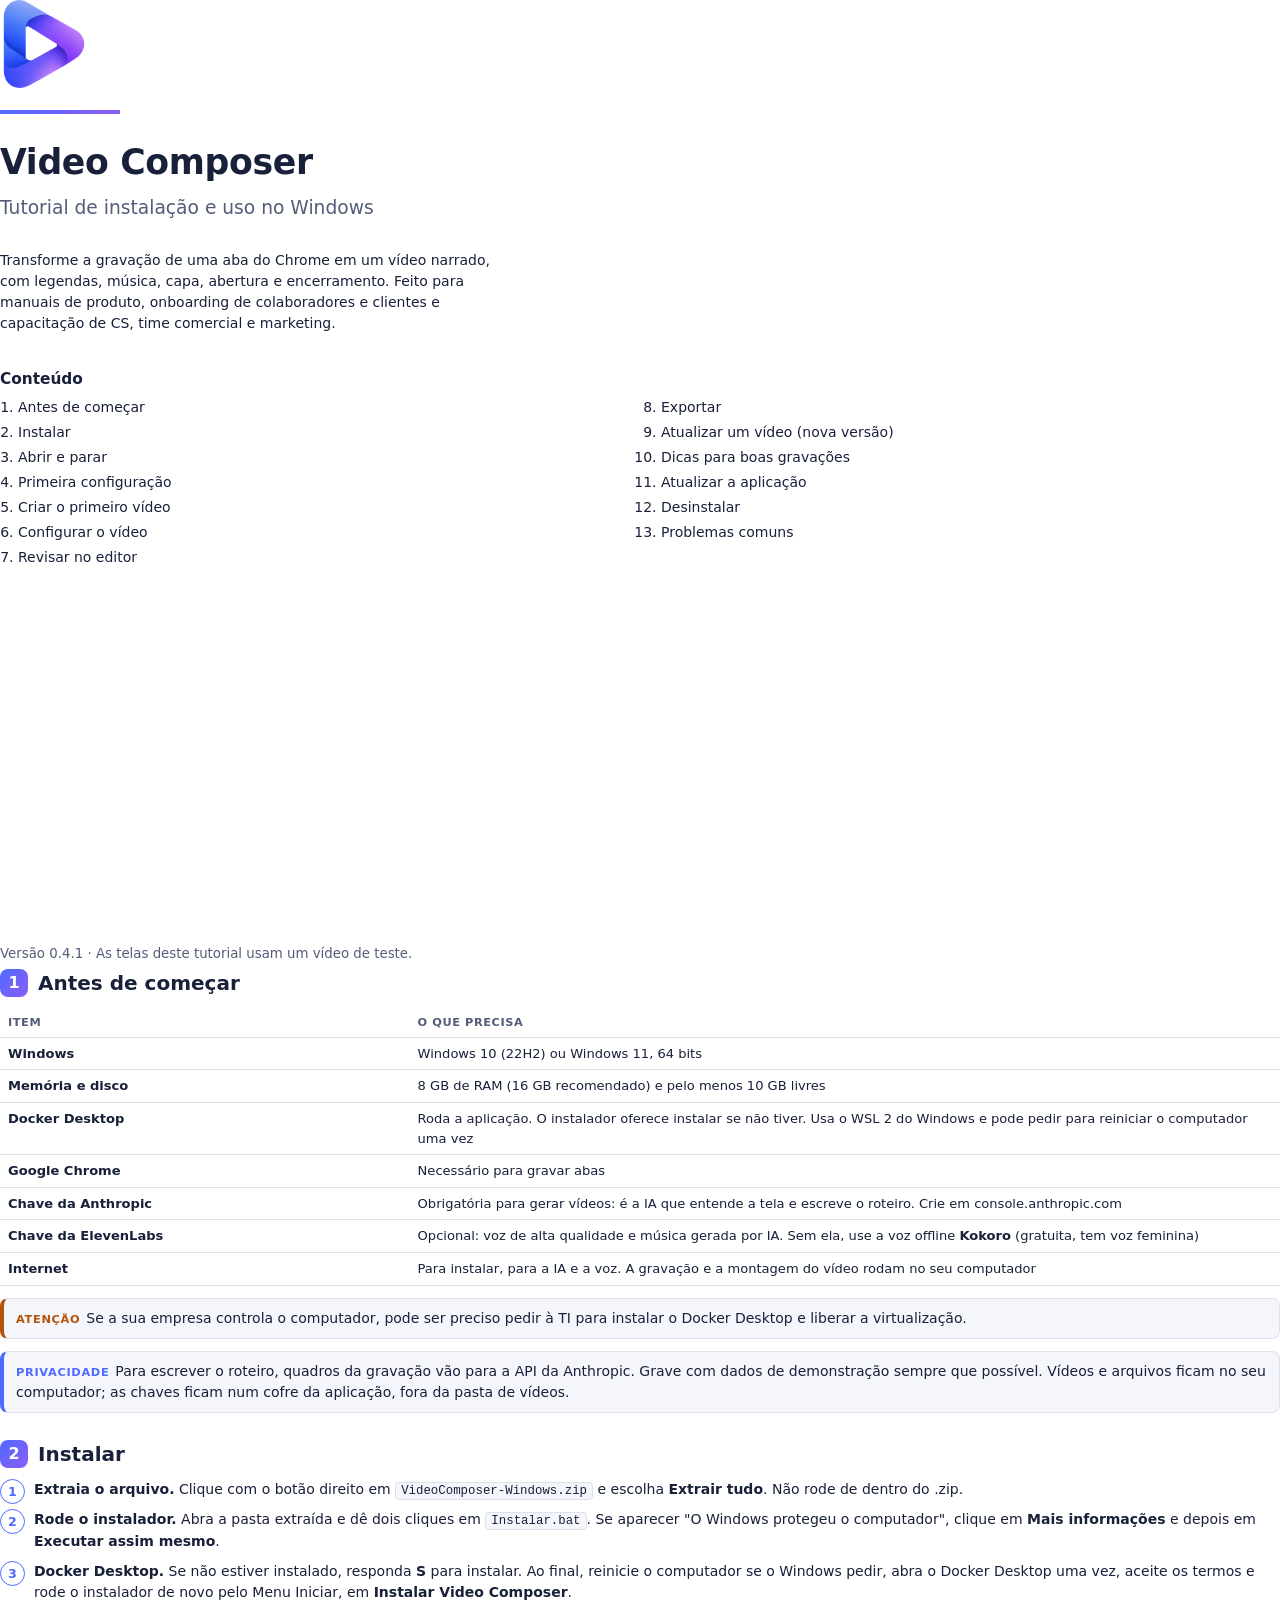
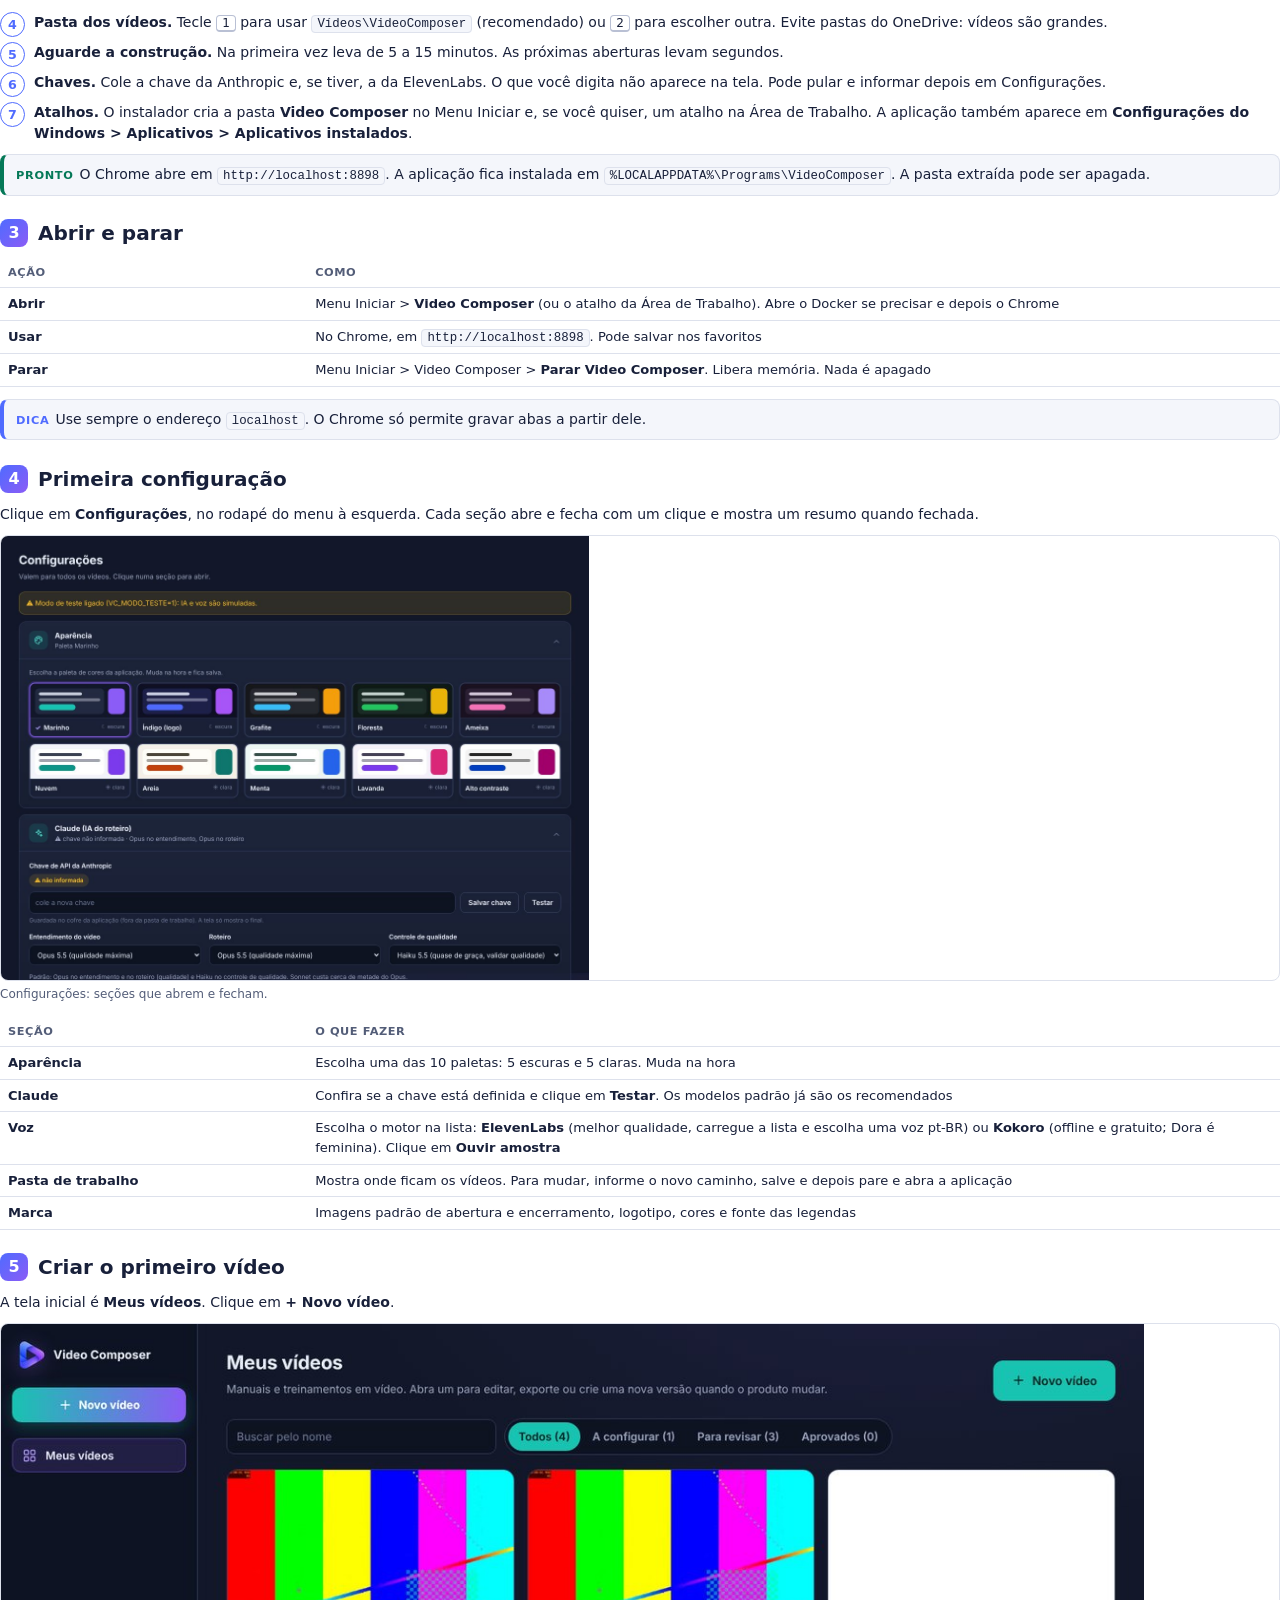
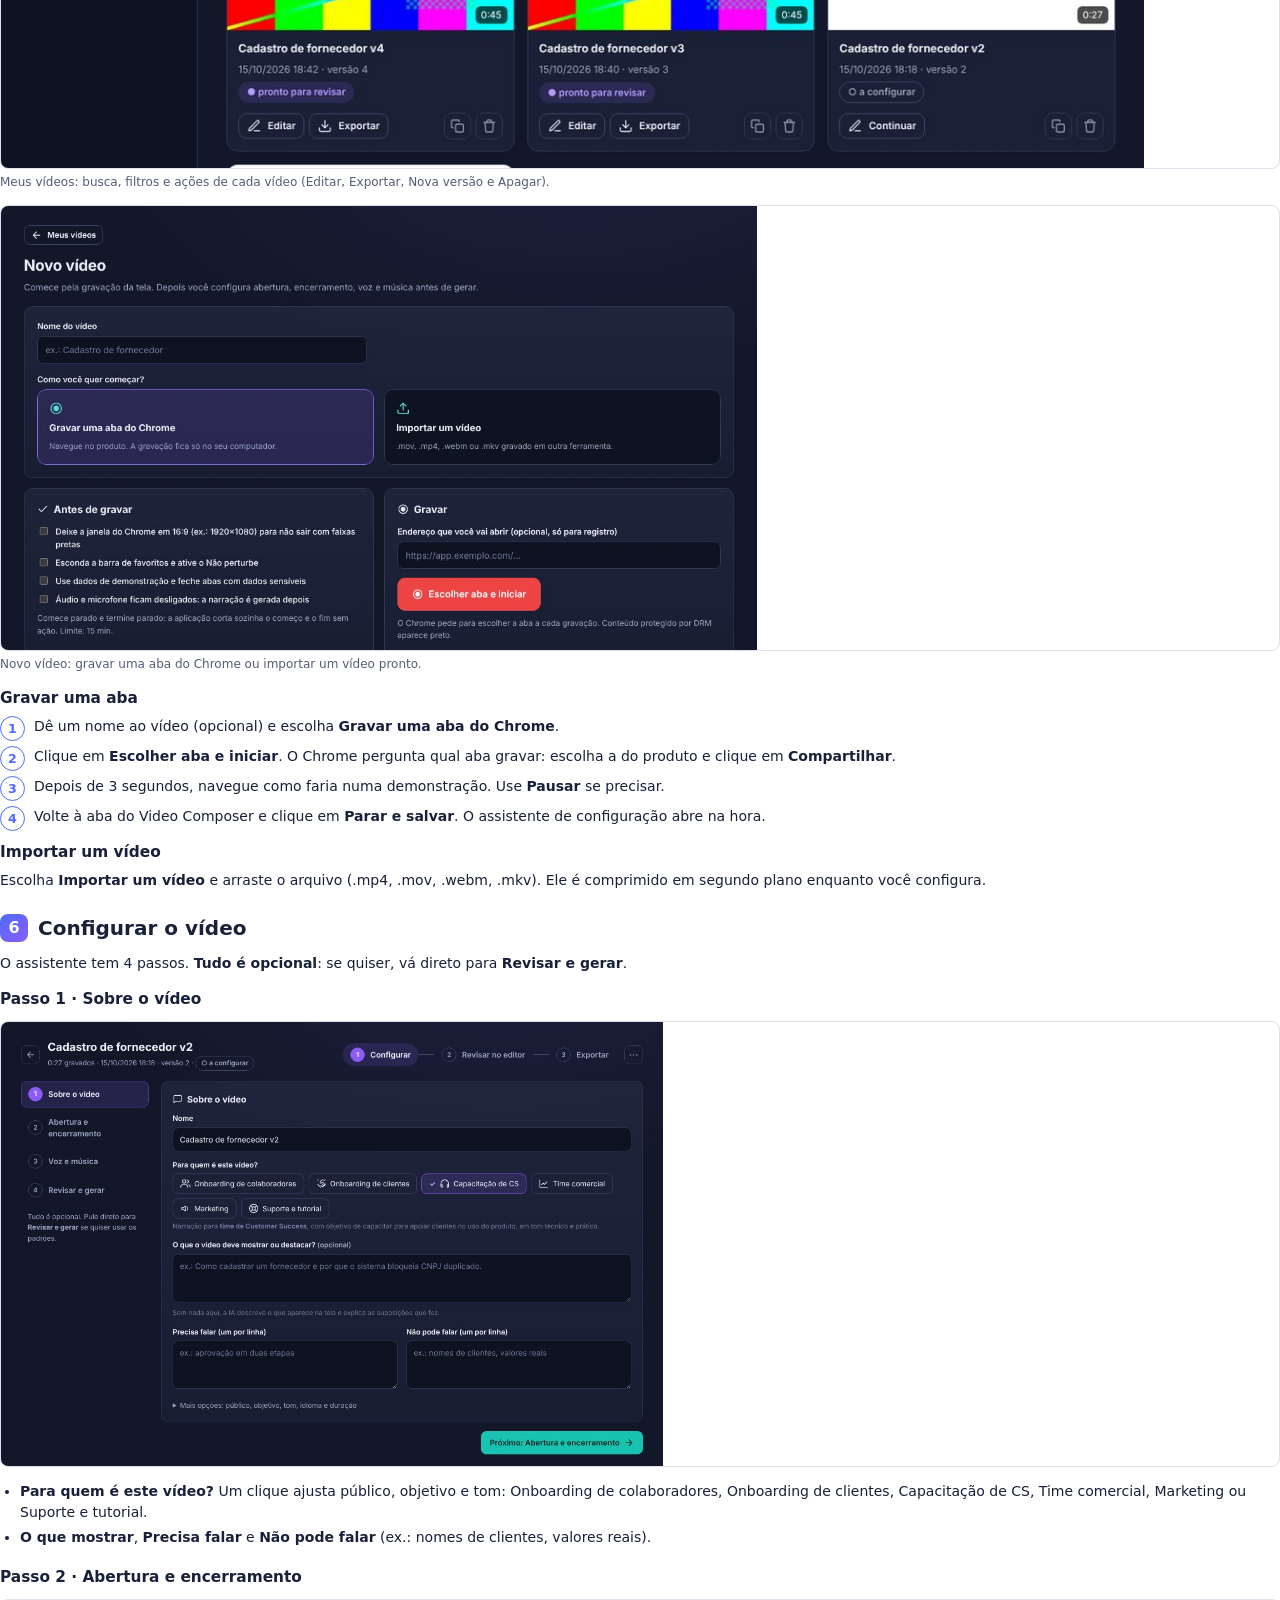
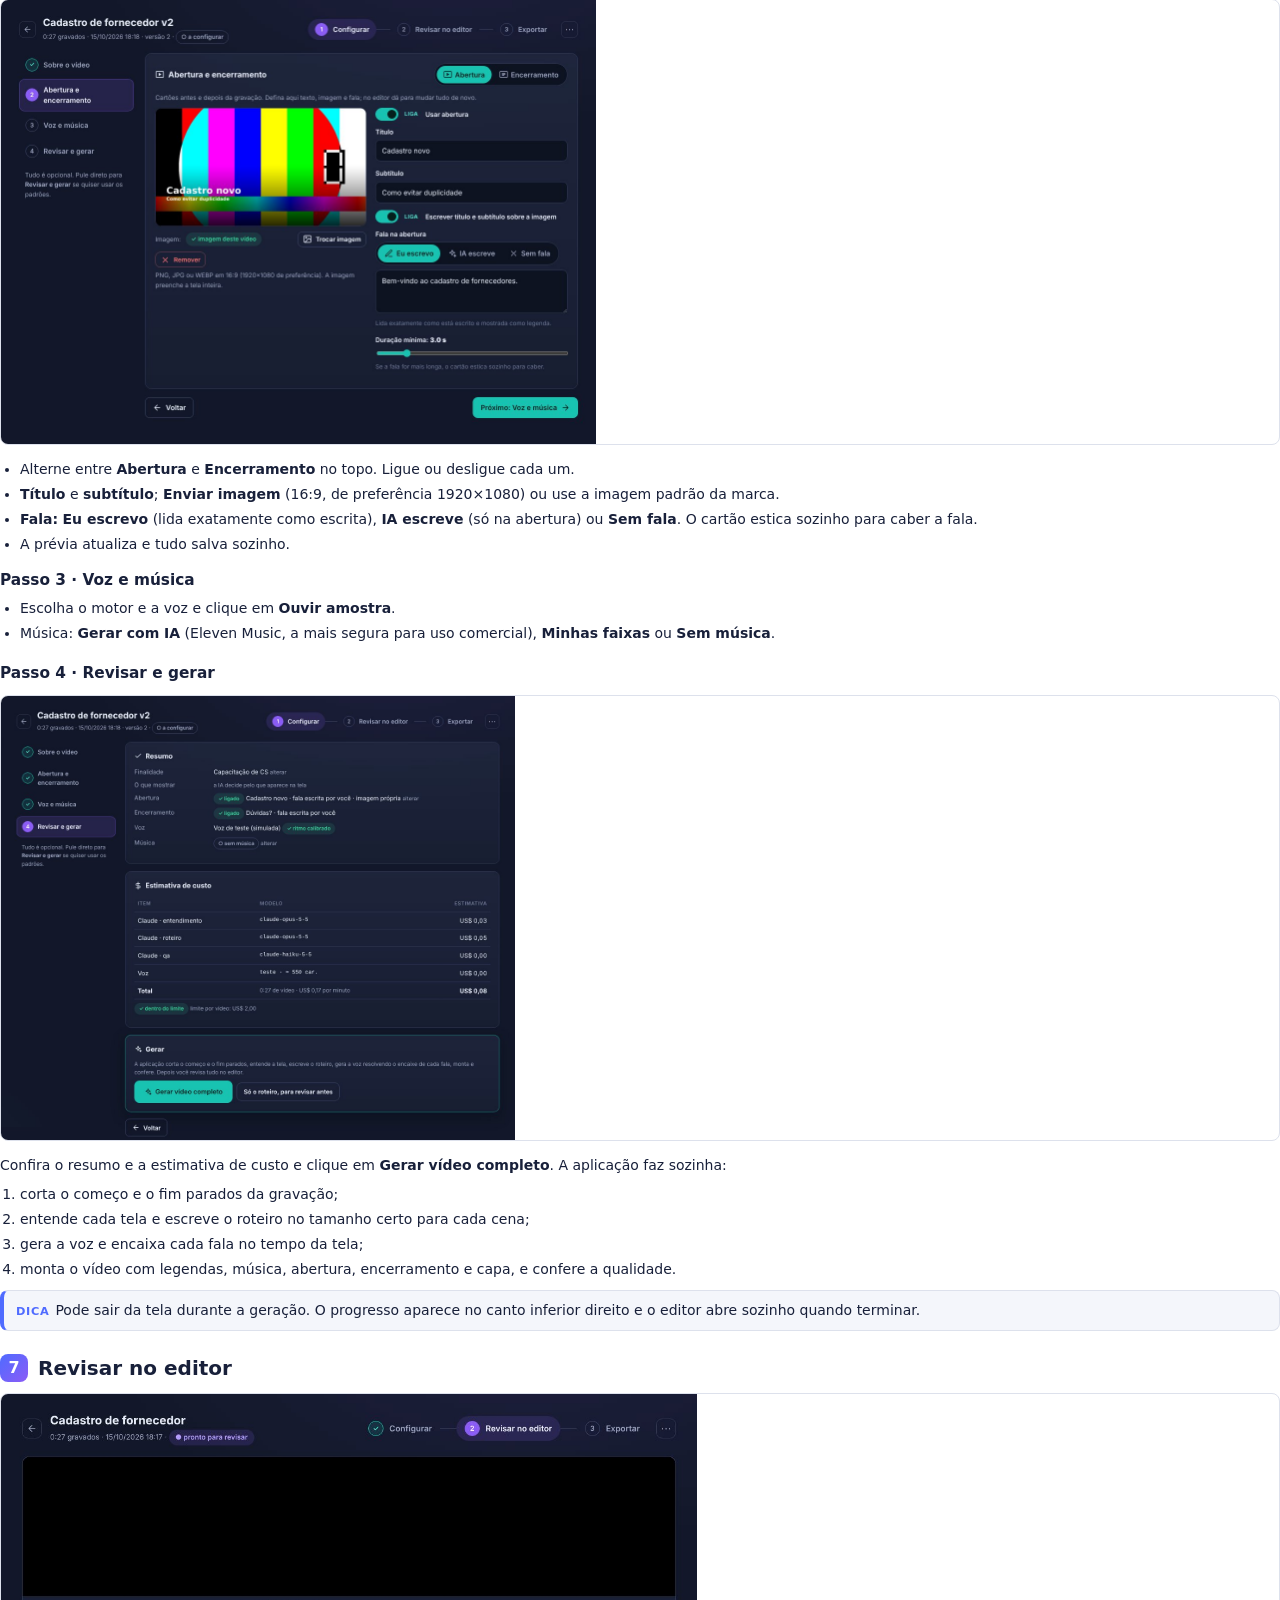
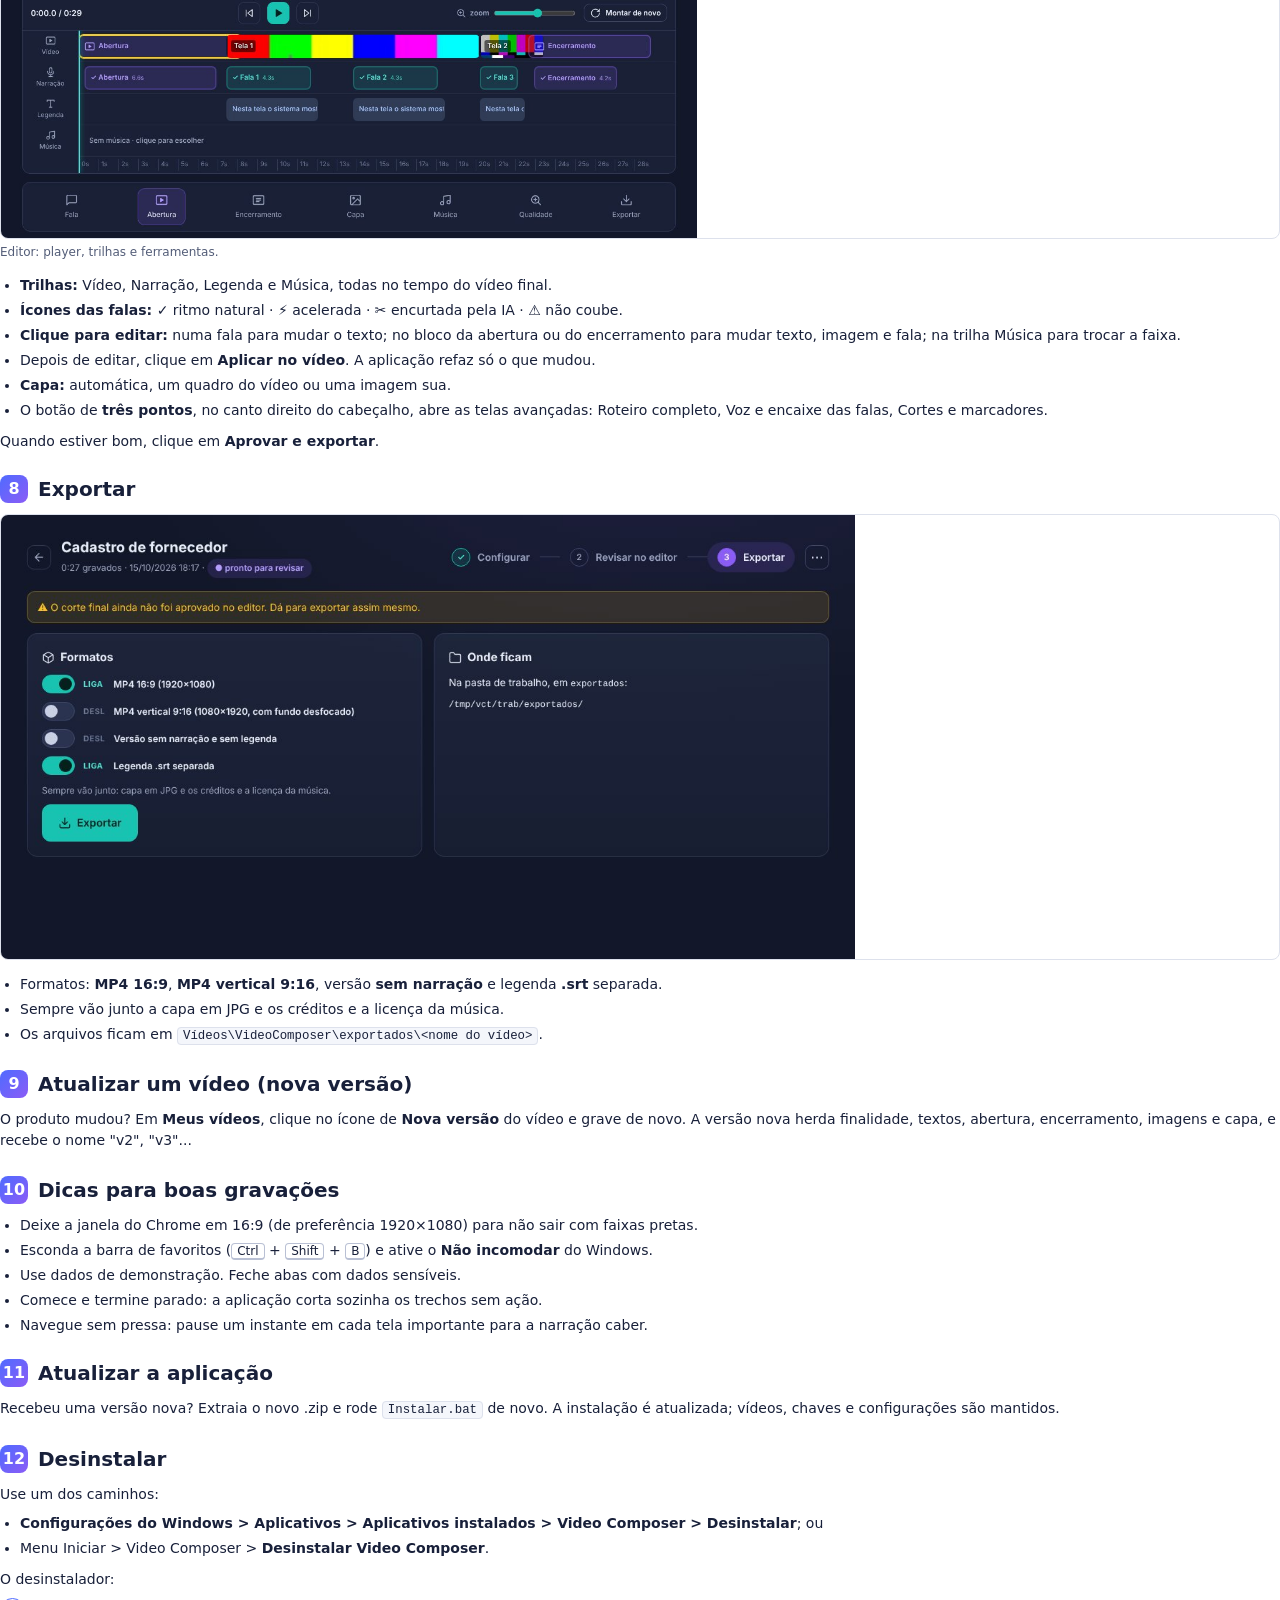
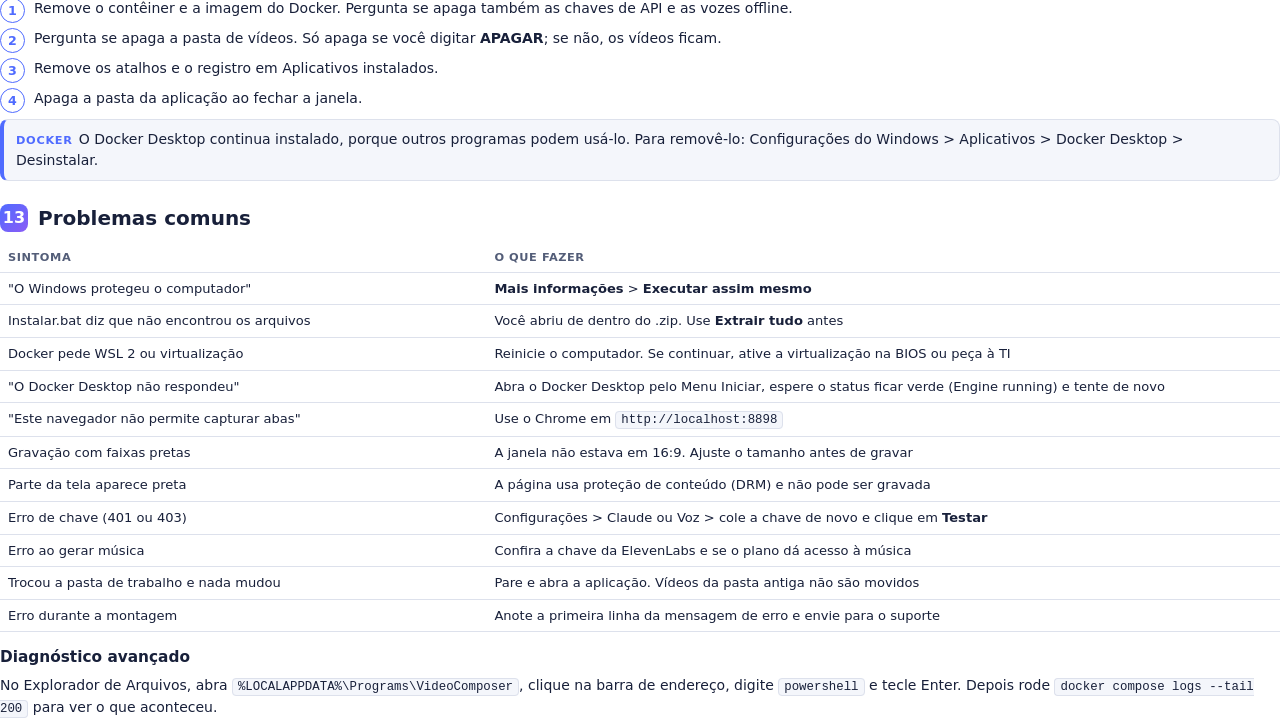
<file: docs/tutorial/tutorial.html>
<!doctype html>
<html lang="pt-BR">
<head>
<meta charset="utf-8">
<title>Video Composer · Tutorial de uso (Windows)</title>
<style>
  @page { size: A4; margin: 16mm 15mm 18mm; }
  :root { --tinta: #18203a; --suave: #535d78; --linha: #dde1ec; --acento: #4f6bff; --acento2: #8b5cf6; --fundo: #f4f6fb; --ok: #047857; --aviso: #b45309; }
  * { box-sizing: border-box; }
  body { font: 10.5pt/1.5 "Inter", "Segoe UI", system-ui, sans-serif; color: var(--tinta); margin: 0; }
  h1 { font-size: 26pt; margin: 0 0 6px; letter-spacing: -.01em; }
  h2 { font-size: 15pt; margin: 0 0 10px; padding-top: 4px; display: flex; align-items: center; gap: 10px; break-after: avoid; }
  h2 .n { width: 28px; height: 28px; border-radius: 8px; background: linear-gradient(135deg, var(--acento), var(--acento2)); color: #fff; display: inline-grid; place-items: center; font-size: 12pt; flex: none; }
  h3 { font-size: 11.5pt; margin: 14px 0 6px; break-after: avoid; }
  p { margin: 0 0 8px; }
  ul, ol { margin: 0 0 10px; padding-left: 20px; }
  li { margin-bottom: 4px; }
  section { margin-top: 18px; }
  section.nova { break-before: page; margin-top: 0; }
  .capa { height: 255mm; display: flex; flex-direction: column; justify-content: center; }
  .capa img { width: 88px; margin-bottom: 22px; }
  .capa .sub { font-size: 14pt; color: var(--suave); margin-bottom: 28px; }
  .capa .faixa { border-top: 4px solid; border-image: linear-gradient(90deg, var(--acento), var(--acento2)) 1; width: 120px; margin-bottom: 22px; }
  .capa .meta { color: var(--suave); font-size: 10pt; margin-top: auto; }
  .indice { columns: 2; column-gap: 24px; padding-left: 18px; }
  .indice li { break-inside: avoid; }
  figure { margin: 10px 0 14px; break-inside: avoid; }
  figure img { width: 100%; max-height: 118mm; object-fit: contain; object-position: left top; border: 1px solid var(--linha); border-radius: 8px; display: block; }
  figure.meia img { width: 62%; }
  figcaption { font-size: 9pt; color: var(--suave); margin-top: 4px; }
  .caixa { border: 1px solid var(--linha); border-left-width: 4px; border-radius: 8px; padding: 9px 12px; margin: 10px 0 12px; background: var(--fundo); break-inside: avoid; }
  .caixa b.rot { display: inline-block; font-size: 8.5pt; letter-spacing: .06em; text-transform: uppercase; margin-right: 6px; }
  .dica { border-left-color: var(--acento); } .dica b.rot { color: var(--acento); }
  .atencao { border-left-color: var(--aviso); } .atencao b.rot { color: var(--aviso); }
  .ok { border-left-color: var(--ok); } .ok b.rot { color: var(--ok); }
  table { width: 100%; border-collapse: collapse; margin: 6px 0 12px; font-size: 9.8pt; break-inside: avoid; }
  th, td { text-align: left; padding: 6px 8px; border-bottom: 1px solid var(--linha); vertical-align: top; }
  th { font-size: 8.5pt; text-transform: uppercase; letter-spacing: .05em; color: var(--suave); }
  code, .mono { font-family: Consolas, "Cascadia Mono", ui-monospace, monospace; font-size: 9.3pt; background: var(--fundo); padding: 1px 5px; border-radius: 4px; border: 1px solid var(--linha); }
  .passos { counter-reset: p; list-style: none; padding: 0; }
  .passos > li { counter-increment: p; position: relative; padding-left: 34px; margin-bottom: 9px; break-inside: avoid; }
  .passos > li::before { content: counter(p); position: absolute; left: 0; top: 0; width: 23px; height: 23px; border-radius: 50%; border: 1.5px solid var(--acento); color: var(--acento); font-weight: 700; font-size: 9.5pt; display: grid; place-items: center; }
  .duas { display: grid; grid-template-columns: 1fr 1fr; gap: 14px; }
  .tecla { font-family: inherit; font-size: 9pt; border: 1px solid #b9c0d4; border-bottom-width: 2px; border-radius: 4px; padding: 0 5px; background: #fff; }
</style>
</head>
<body>

<div class="capa">
  <img src="img/logo.png" alt="Logotipo do Video Composer">
  <div class="faixa"></div>
  <h1>Video Composer</h1>
  <div class="sub">Tutorial de instalação e uso no Windows</div>
  <p style="max-width:135mm">Transforme a gravação de uma aba do Chrome em um vídeo narrado, com legendas, música, capa, abertura e encerramento. Feito para manuais de produto, onboarding de colaboradores e clientes e capacitação de CS, time comercial e marketing.</p>
  <h3 style="margin-top:26px">Conteúdo</h3>
  <ol class="indice">
    <li>Antes de começar</li>
    <li>Instalar</li>
    <li>Abrir e parar</li>
    <li>Primeira configuração</li>
    <li>Criar o primeiro vídeo</li>
    <li>Configurar o vídeo</li>
    <li>Revisar no editor</li>
    <li>Exportar</li>
    <li>Atualizar um vídeo (nova versão)</li>
    <li>Dicas para boas gravações</li>
    <li>Atualizar a aplicação</li>
    <li>Desinstalar</li>
    <li>Problemas comuns</li>
  </ol>
  <div class="meta">Versão 0.4.1 · As telas deste tutorial usam um vídeo de teste.</div>
</div>

<section class="nova">
  <h2><span class="n">1</span>Antes de começar</h2>
  <table>
    <tr><th style="width:32%">Item</th><th>O que precisa</th></tr>
    <tr><td><b>Windows</b></td><td>Windows 10 (22H2) ou Windows 11, 64 bits</td></tr>
    <tr><td><b>Memória e disco</b></td><td>8 GB de RAM (16 GB recomendado) e pelo menos 10 GB livres</td></tr>
    <tr><td><b>Docker Desktop</b></td><td>Roda a aplicação. O instalador oferece instalar se não tiver. Usa o WSL 2 do Windows e pode pedir para reiniciar o computador uma vez</td></tr>
    <tr><td><b>Google Chrome</b></td><td>Necessário para gravar abas</td></tr>
    <tr><td><b>Chave da Anthropic</b></td><td>Obrigatória para gerar vídeos: é a IA que entende a tela e escreve o roteiro. Crie em console.anthropic.com</td></tr>
    <tr><td><b>Chave da ElevenLabs</b></td><td>Opcional: voz de alta qualidade e música gerada por IA. Sem ela, use a voz offline <b>Kokoro</b> (gratuita, tem voz feminina)</td></tr>
    <tr><td><b>Internet</b></td><td>Para instalar, para a IA e a voz. A gravação e a montagem do vídeo rodam no seu computador</td></tr>
  </table>
  <div class="caixa atencao"><b class="rot">Atenção</b>Se a sua empresa controla o computador, pode ser preciso pedir à TI para instalar o Docker Desktop e liberar a virtualização.</div>
  <div class="caixa dica"><b class="rot">Privacidade</b>Para escrever o roteiro, quadros da gravação vão para a API da Anthropic. Grave com dados de demonstração sempre que possível. Vídeos e arquivos ficam no seu computador; as chaves ficam num cofre da aplicação, fora da pasta de vídeos.</div>

  <h2 style="margin-top:22px"><span class="n">2</span>Instalar</h2>
  <ol class="passos">
    <li><b>Extraia o arquivo.</b> Clique com o botão direito em <span class="mono">VideoComposer-Windows.zip</span> e escolha <b>Extrair tudo</b>. Não rode de dentro do .zip.</li>
    <li><b>Rode o instalador.</b> Abra a pasta extraída e dê dois cliques em <span class="mono">Instalar.bat</span>. Se aparecer "O Windows protegeu o computador", clique em <b>Mais informações</b> e depois em <b>Executar assim mesmo</b>.</li>
    <li><b>Docker Desktop.</b> Se não estiver instalado, responda <b>S</b> para instalar. Ao final, reinicie o computador se o Windows pedir, abra o Docker Desktop uma vez, aceite os termos e rode o instalador de novo pelo Menu Iniciar, em <b>Instalar Video Composer</b>.</li>
    <li><b>Pasta dos vídeos.</b> Tecle <span class="tecla">1</span> para usar <span class="mono">Vídeos\VideoComposer</span> (recomendado) ou <span class="tecla">2</span> para escolher outra. Evite pastas do OneDrive: vídeos são grandes.</li>
    <li><b>Aguarde a construção.</b> Na primeira vez leva de 5 a 15 minutos. As próximas aberturas levam segundos.</li>
    <li><b>Chaves.</b> Cole a chave da Anthropic e, se tiver, a da ElevenLabs. O que você digita não aparece na tela. Pode pular e informar depois em Configurações.</li>
    <li><b>Atalhos.</b> O instalador cria a pasta <b>Video Composer</b> no Menu Iniciar e, se você quiser, um atalho na Área de Trabalho. A aplicação também aparece em <b>Configurações do Windows &gt; Aplicativos &gt; Aplicativos instalados</b>.</li>
  </ol>
  <div class="caixa ok"><b class="rot">Pronto</b>O Chrome abre em <span class="mono">http://localhost:8898</span>. A aplicação fica instalada em <span class="mono">%LOCALAPPDATA%\Programs\VideoComposer</span>. A pasta extraída pode ser apagada.</div>
</section>

<section>
  <h2><span class="n">3</span>Abrir e parar</h2>
  <table>
    <tr><th style="width:24%">Ação</th><th>Como</th></tr>
    <tr><td><b>Abrir</b></td><td>Menu Iniciar &gt; <b>Video Composer</b> (ou o atalho da Área de Trabalho). Abre o Docker se precisar e depois o Chrome</td></tr>
    <tr><td><b>Usar</b></td><td>No Chrome, em <span class="mono">http://localhost:8898</span>. Pode salvar nos favoritos</td></tr>
    <tr><td><b>Parar</b></td><td>Menu Iniciar &gt; Video Composer &gt; <b>Parar Video Composer</b>. Libera memória. Nada é apagado</td></tr>
  </table>
  <div class="caixa dica"><b class="rot">Dica</b>Use sempre o endereço <span class="mono">localhost</span>. O Chrome só permite gravar abas a partir dele.</div>

  <h2 style="margin-top:20px"><span class="n">4</span>Primeira configuração</h2>
  <p>Clique em <b>Configurações</b>, no rodapé do menu à esquerda. Cada seção abre e fecha com um clique e mostra um resumo quando fechada.</p>
  <figure><img src="img/10b_config_abertas.jpg" alt="Tela de Configurações com seções Aparência, Claude e Voz abertas"><figcaption>Configurações: seções que abrem e fecham.</figcaption></figure>
  <table>
    <tr><th style="width:24%">Seção</th><th>O que fazer</th></tr>
    <tr><td><b>Aparência</b></td><td>Escolha uma das 10 paletas: 5 escuras e 5 claras. Muda na hora</td></tr>
    <tr><td><b>Claude</b></td><td>Confira se a chave está definida e clique em <b>Testar</b>. Os modelos padrão já são os recomendados</td></tr>
    <tr><td><b>Voz</b></td><td>Escolha o motor na lista: <b>ElevenLabs</b> (melhor qualidade, carregue a lista e escolha uma voz pt-BR) ou <b>Kokoro</b> (offline e gratuito; Dora é feminina). Clique em <b>Ouvir amostra</b></td></tr>
    <tr><td><b>Pasta de trabalho</b></td><td>Mostra onde ficam os vídeos. Para mudar, informe o novo caminho, salve e depois pare e abra a aplicação</td></tr>
    <tr><td><b>Marca</b></td><td>Imagens padrão de abertura e encerramento, logotipo, cores e fonte das legendas</td></tr>
  </table>
</section>

<section>
  <h2><span class="n">5</span>Criar o primeiro vídeo</h2>
  <p>A tela inicial é <b>Meus vídeos</b>. Clique em <b>+ Novo vídeo</b>.</p>
  <figure><img src="img/01_videos.jpg" alt="Tela Meus vídeos com busca, filtros e cartões de vídeo"><figcaption>Meus vídeos: busca, filtros e ações de cada vídeo (Editar, Exportar, Nova versão e Apagar).</figcaption></figure>
  <figure><img src="img/02_novo.jpg" alt="Tela Novo vídeo com as opções Gravar e Importar"><figcaption>Novo vídeo: gravar uma aba do Chrome ou importar um vídeo pronto.</figcaption></figure>
  <h3>Gravar uma aba</h3>
  <ol class="passos">
    <li>Dê um nome ao vídeo (opcional) e escolha <b>Gravar uma aba do Chrome</b>.</li>
    <li>Clique em <b>Escolher aba e iniciar</b>. O Chrome pergunta qual aba gravar: escolha a do produto e clique em <b>Compartilhar</b>.</li>
    <li>Depois de 3 segundos, navegue como faria numa demonstração. Use <b>Pausar</b> se precisar.</li>
    <li>Volte à aba do Video Composer e clique em <b>Parar e salvar</b>. O assistente de configuração abre na hora.</li>
  </ol>
  <h3>Importar um vídeo</h3>
  <p>Escolha <b>Importar um vídeo</b> e arraste o arquivo (.mp4, .mov, .webm, .mkv). Ele é comprimido em segundo plano enquanto você configura.</p>
</section>

<section>
  <h2><span class="n">6</span>Configurar o vídeo</h2>
  <p>O assistente tem 4 passos. <b>Tudo é opcional</b>: se quiser, vá direto para <b>Revisar e gerar</b>.</p>
  <h3>Passo 1 · Sobre o vídeo</h3>
  <figure><img src="img/03_0_sobre.jpg" alt="Passo Sobre o vídeo com finalidades e campos de briefing"></figure>
  <ul>
    <li><b>Para quem é este vídeo?</b> Um clique ajusta público, objetivo e tom: Onboarding de colaboradores, Onboarding de clientes, Capacitação de CS, Time comercial, Marketing ou Suporte e tutorial.</li>
    <li><b>O que mostrar</b>, <b>Precisa falar</b> e <b>Não pode falar</b> (ex.: nomes de clientes, valores reais).</li>
  </ul>
</section>

<section>
  <h3 style="margin-top:0">Passo 2 · Abertura e encerramento</h3>
  <figure><img src="img/03_1_cartoes.jpg" alt="Editor de abertura com prévia, imagem, título, subtítulo e fala"></figure>
  <ul>
    <li>Alterne entre <b>Abertura</b> e <b>Encerramento</b> no topo. Ligue ou desligue cada um.</li>
    <li><b>Título</b> e <b>subtítulo</b>; <b>Enviar imagem</b> (16:9, de preferência 1920×1080) ou use a imagem padrão da marca.</li>
    <li><b>Fala:</b> <b>Eu escrevo</b> (lida exatamente como escrita), <b>IA escreve</b> (só na abertura) ou <b>Sem fala</b>. O cartão estica sozinho para caber a fala.</li>
    <li>A prévia atualiza e tudo salva sozinho.</li>
  </ul>
  <h3>Passo 3 · Voz e música</h3>
  <ul>
    <li>Escolha o motor e a voz e clique em <b>Ouvir amostra</b>.</li>
    <li>Música: <b>Gerar com IA</b> (Eleven Music, a mais segura para uso comercial), <b>Minhas faixas</b> ou <b>Sem música</b>.</li>
  </ul>
</section>

<section>
  <h3 style="margin-top:0">Passo 4 · Revisar e gerar</h3>
  <figure><img src="img/03_3_gerar.jpg" alt="Passo Revisar e gerar com resumo, estimativa de custo e botão Gerar vídeo completo"></figure>
  <p>Confira o resumo e a estimativa de custo e clique em <b>Gerar vídeo completo</b>. A aplicação faz sozinha:</p>
  <ol>
    <li>corta o começo e o fim parados da gravação;</li>
    <li>entende cada tela e escreve o roteiro no tamanho certo para cada cena;</li>
    <li>gera a voz e encaixa cada fala no tempo da tela;</li>
    <li>monta o vídeo com legendas, música, abertura, encerramento e capa, e confere a qualidade.</li>
  </ol>
  <div class="caixa dica"><b class="rot">Dica</b>Pode sair da tela durante a geração. O progresso aparece no canto inferior direito e o editor abre sozinho quando terminar.</div>
</section>

<section>
  <h2><span class="n">7</span>Revisar no editor</h2>
  <figure><img src="img/editor_topo.jpg" alt="Editor com player, trilhas de vídeo, narração, legenda e música e barra de ferramentas"><figcaption>Editor: player, trilhas e ferramentas.</figcaption></figure>
  <ul>
    <li><b>Trilhas:</b> Vídeo, Narração, Legenda e Música, todas no tempo do vídeo final.</li>
    <li><b>Ícones das falas:</b> ✓ ritmo natural · ⚡ acelerada · ✂ encurtada pela IA · ⚠ não coube.</li>
    <li><b>Clique para editar:</b> numa fala para mudar o texto; no bloco da abertura ou do encerramento para mudar texto, imagem e fala; na trilha Música para trocar a faixa.</li>
    <li>Depois de editar, clique em <b>Aplicar no vídeo</b>. A aplicação refaz só o que mudou.</li>
    <li><b>Capa:</b> automática, um quadro do vídeo ou uma imagem sua.</li>
    <li>O botão de <b>três pontos</b>, no canto direito do cabeçalho, abre as telas avançadas: Roteiro completo, Voz e encaixe das falas, Cortes e marcadores.</li>
  </ul>
  <p>Quando estiver bom, clique em <b>Aprovar e exportar</b>.</p>
</section>

<section>
  <h2><span class="n">8</span>Exportar</h2>
  <figure><img src="img/06_exportar.jpg" alt="Tela de exportação com formatos e local dos arquivos"></figure>
  <ul>
    <li>Formatos: <b>MP4 16:9</b>, <b>MP4 vertical 9:16</b>, versão <b>sem narração</b> e legenda <b>.srt</b> separada.</li>
    <li>Sempre vão junto a capa em JPG e os créditos e a licença da música.</li>
    <li>Os arquivos ficam em <span class="mono">Vídeos\VideoComposer\exportados\&lt;nome do vídeo&gt;</span>.</li>
  </ul>

  <h2 style="margin-top:20px"><span class="n">9</span>Atualizar um vídeo (nova versão)</h2>
  <p>O produto mudou? Em <b>Meus vídeos</b>, clique no ícone de <b>Nova versão</b> do vídeo e grave de novo. A versão nova herda finalidade, textos, abertura, encerramento, imagens e capa, e recebe o nome "v2", "v3"...</p>

  <h2 style="margin-top:20px"><span class="n">10</span>Dicas para boas gravações</h2>
  <ul>
    <li>Deixe a janela do Chrome em 16:9 (de preferência 1920×1080) para não sair com faixas pretas.</li>
    <li>Esconda a barra de favoritos (<span class="tecla">Ctrl</span> + <span class="tecla">Shift</span> + <span class="tecla">B</span>) e ative o <b>Não incomodar</b> do Windows.</li>
    <li>Use dados de demonstração. Feche abas com dados sensíveis.</li>
    <li>Comece e termine parado: a aplicação corta sozinha os trechos sem ação.</li>
    <li>Navegue sem pressa: pause um instante em cada tela importante para a narração caber.</li>
  </ul>
</section>

<section>
  <h2><span class="n">11</span>Atualizar a aplicação</h2>
  <p>Recebeu uma versão nova? Extraia o novo .zip e rode <span class="mono">Instalar.bat</span> de novo. A instalação é atualizada; vídeos, chaves e configurações são mantidos.</p>

  <h2 style="margin-top:20px"><span class="n">12</span>Desinstalar</h2>
  <p>Use um dos caminhos:</p>
  <ul>
    <li><b>Configurações do Windows &gt; Aplicativos &gt; Aplicativos instalados &gt; Video Composer &gt; Desinstalar</b>; ou</li>
    <li>Menu Iniciar &gt; Video Composer &gt; <b>Desinstalar Video Composer</b>.</li>
  </ul>
  <p>O desinstalador:</p>
  <ol class="passos">
    <li>Remove o contêiner e a imagem do Docker. Pergunta se apaga também as chaves de API e as vozes offline.</li>
    <li>Pergunta se apaga a pasta de vídeos. Só apaga se você digitar <b>APAGAR</b>; se não, os vídeos ficam.</li>
    <li>Remove os atalhos e o registro em Aplicativos instalados.</li>
    <li>Apaga a pasta da aplicação ao fechar a janela.</li>
  </ol>
  <div class="caixa dica"><b class="rot">Docker</b>O Docker Desktop continua instalado, porque outros programas podem usá-lo. Para removê-lo: Configurações do Windows &gt; Aplicativos &gt; Docker Desktop &gt; Desinstalar.</div>
</section>

<section>
  <h2><span class="n">13</span>Problemas comuns</h2>
  <table>
    <tr><th style="width:38%">Sintoma</th><th>O que fazer</th></tr>
    <tr><td>"O Windows protegeu o computador"</td><td><b>Mais informações</b> &gt; <b>Executar assim mesmo</b></td></tr>
    <tr><td>Instalar.bat diz que não encontrou os arquivos</td><td>Você abriu de dentro do .zip. Use <b>Extrair tudo</b> antes</td></tr>
    <tr><td>Docker pede WSL 2 ou virtualização</td><td>Reinicie o computador. Se continuar, ative a virtualização na BIOS ou peça à TI</td></tr>
    <tr><td>"O Docker Desktop não respondeu"</td><td>Abra o Docker Desktop pelo Menu Iniciar, espere o status ficar verde (Engine running) e tente de novo</td></tr>
    <tr><td>"Este navegador não permite capturar abas"</td><td>Use o Chrome em <span class="mono">http://localhost:8898</span></td></tr>
    <tr><td>Gravação com faixas pretas</td><td>A janela não estava em 16:9. Ajuste o tamanho antes de gravar</td></tr>
    <tr><td>Parte da tela aparece preta</td><td>A página usa proteção de conteúdo (DRM) e não pode ser gravada</td></tr>
    <tr><td>Erro de chave (401 ou 403)</td><td>Configurações &gt; Claude ou Voz &gt; cole a chave de novo e clique em <b>Testar</b></td></tr>
    <tr><td>Erro ao gerar música</td><td>Confira a chave da ElevenLabs e se o plano dá acesso à música</td></tr>
    <tr><td>Trocou a pasta de trabalho e nada mudou</td><td>Pare e abra a aplicação. Vídeos da pasta antiga não são movidos</td></tr>
    <tr><td>Erro durante a montagem</td><td>Anote a primeira linha da mensagem de erro e envie para o suporte</td></tr>
  </table>
  <h3>Diagnóstico avançado</h3>
  <p>No Explorador de Arquivos, abra <span class="mono">%LOCALAPPDATA%\Programs\VideoComposer</span>, clique na barra de endereço, digite <span class="mono">powershell</span> e tecle Enter. Depois rode <span class="mono">docker compose logs --tail 200</span> para ver o que aconteceu.</p>
</section>

</body>
</html>
</file>
